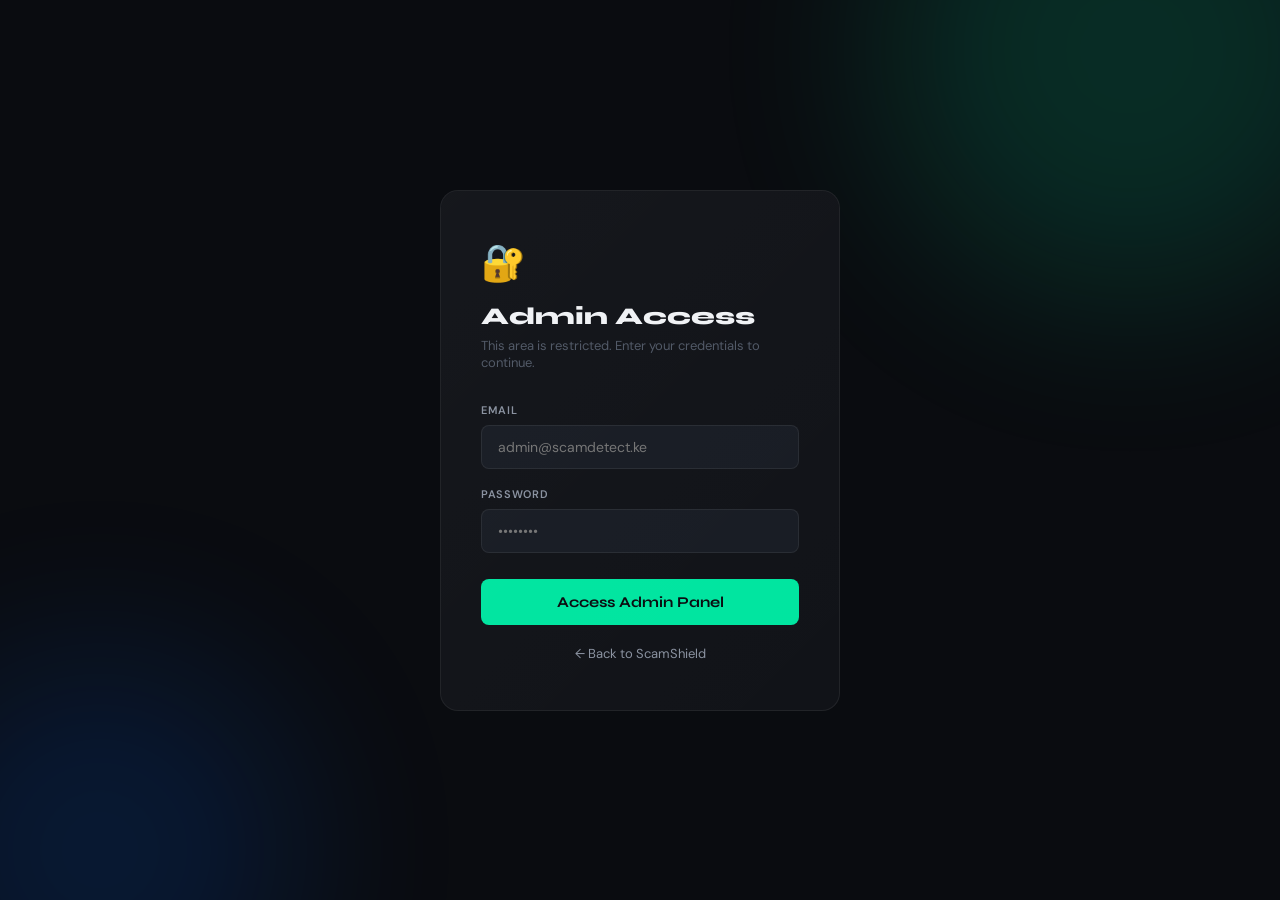
<file: frontend/admin-login.html>
<!DOCTYPE html>
<html lang="en">
<head>
  <meta charset="UTF-8" />
  <meta name="viewport" content="width=device-width, initial-scale=1.0" />
  <title>Admin Access — ScamShield</title>
  <link href="https://fonts.googleapis.com/css2?family=Syne:wght@700;800&family=DM+Sans:wght@300;400;500&display=swap" rel="stylesheet" />
  <style>
    *, *::before, *::after { box-sizing: border-box; margin: 0; padding: 0; }
    :root {
      --bg: #0a0c10; --surface: #111318; --surface-2: #181c24;
      --border: rgba(255,255,255,0.07); --accent: #00e5a0;
      --accent-dim: rgba(0,229,160,0.12); --accent-glow: rgba(0,229,160,0.3);
      --danger: #ff4757; --text-1: #f0f2f5; --text-2: #8a92a0; --text-3: #505866;
    }
    body {
      background: var(--bg); color: var(--text-1);
      font-family: 'DM Sans', sans-serif;
      min-height: 100vh; display: flex; align-items: center; justify-content: center;
      overflow: hidden;
    }
    .orb {
      position: fixed; border-radius: 50%; filter: blur(90px); opacity: 0.15; pointer-events: none;
    }
    .orb-1 { width: 500px; height: 500px; background: #00e5a0; top: -200px; right: -100px; }
    .orb-2 { width: 400px; height: 400px; background: #0066ff; bottom: -150px; left: -100px; }

    .login-box {
      background: var(--surface); border: 1px solid var(--border);
      border-radius: 18px; padding: 48px 40px; width: 100%; max-width: 400px;
      position: relative; z-index: 1;
    }
    .login-box::before {
      content: ''; position: absolute; inset: 0; border-radius: 18px;
      background: linear-gradient(135deg, rgba(255,255,255,0.02), transparent);
      pointer-events: none;
    }
    .lock-icon { font-size: 36px; margin-bottom: 16px; }
    h1 { font-family: 'Syne', sans-serif; font-size: 24px; font-weight: 800; margin-bottom: 6px; }
    .subtitle { font-size: 13px; color: var(--text-3); margin-bottom: 32px; }

    .form-group { margin-bottom: 18px; }
    label { display: block; font-size: 11px; font-weight: 600; letter-spacing: 0.06em;
      text-transform: uppercase; color: var(--text-2); margin-bottom: 8px; }
    input {
      width: 100%; background: var(--surface-2); border: 1px solid var(--border);
      border-radius: 8px; color: var(--text-1); font-family: 'DM Sans', sans-serif;
      font-size: 14px; padding: 12px 16px; outline: none; transition: all 0.2s;
    }
    input:focus { border-color: var(--accent); box-shadow: 0 0 0 3px var(--accent-dim); }

    .login-btn {
      width: 100%; background: var(--accent); color: #0a0c10;
      font-family: 'Syne', sans-serif; font-size: 15px; font-weight: 700;
      border: none; border-radius: 8px; padding: 14px; cursor: pointer;
      transition: all 0.2s; margin-top: 8px;
    }
    .login-btn:hover { background: #00ffb3; box-shadow: 0 0 24px var(--accent-glow); }

    .error-msg {
      background: rgba(255,71,87,0.1); border: 1px solid rgba(255,71,87,0.3);
      color: var(--danger); border-radius: 8px; padding: 10px 14px;
      font-size: 13px; margin-bottom: 16px; display: none;
    }
    .back-link { text-align: center; margin-top: 20px; font-size: 13px; color: var(--text-3); }
    .back-link a { color: var(--text-2); text-decoration: none; }
    .back-link a:hover { color: var(--accent); }
  </style>
  <link rel="icon" type="image/svg+xml" href="/static/favicon.svg" />
</head>
<body>
  <div class="orb orb-1"></div>
  <div class="orb orb-2"></div>

  <div class="login-box">
    <div class="lock-icon">🔐</div>
    <h1>Admin Access</h1>
    <p class="subtitle">This area is restricted. Enter your credentials to continue.</p>

    <div class="error-msg" id="error-msg">Incorrect email or password.</div>

    <div class="form-group">
      <label>Email</label>
      <input type="email" id="email" placeholder="admin@scamdetect.ke" />
    </div>
    <div class="form-group">
      <label>Password</label>
      <input type="password" id="password" placeholder="••••••••" onkeydown="if(event.key==='Enter') login()" />
    </div>

    <button class="login-btn" onclick="login()">Access Admin Panel</button>

    <div class="back-link"><a href="/">← Back to ScamShield</a></div>
  </div>

  <script>
    async function login() {
      const email = document.getElementById('email').value.trim();
      const password = document.getElementById('password').value.trim();
      const err = document.getElementById('error-msg');
      err.style.display = 'none';

      try {
        const res = await fetch('/api/admin-login', {
          method: 'POST',
          headers: { 'Content-Type': 'application/json' },
          body: JSON.stringify({ email, password })
        });
        const data = await res.json();
        if (data.success) {
          // Store session token and redirect
          sessionStorage.setItem('admin_token', data.token);
          window.location.href = '/admin-panel';
        } else {
          err.style.display = 'block';
        }
      } catch {
        err.textContent = 'Server error. Is the backend running?';
        err.style.display = 'block';
      }
    }
  </script>
</body>
</html>
</file>
